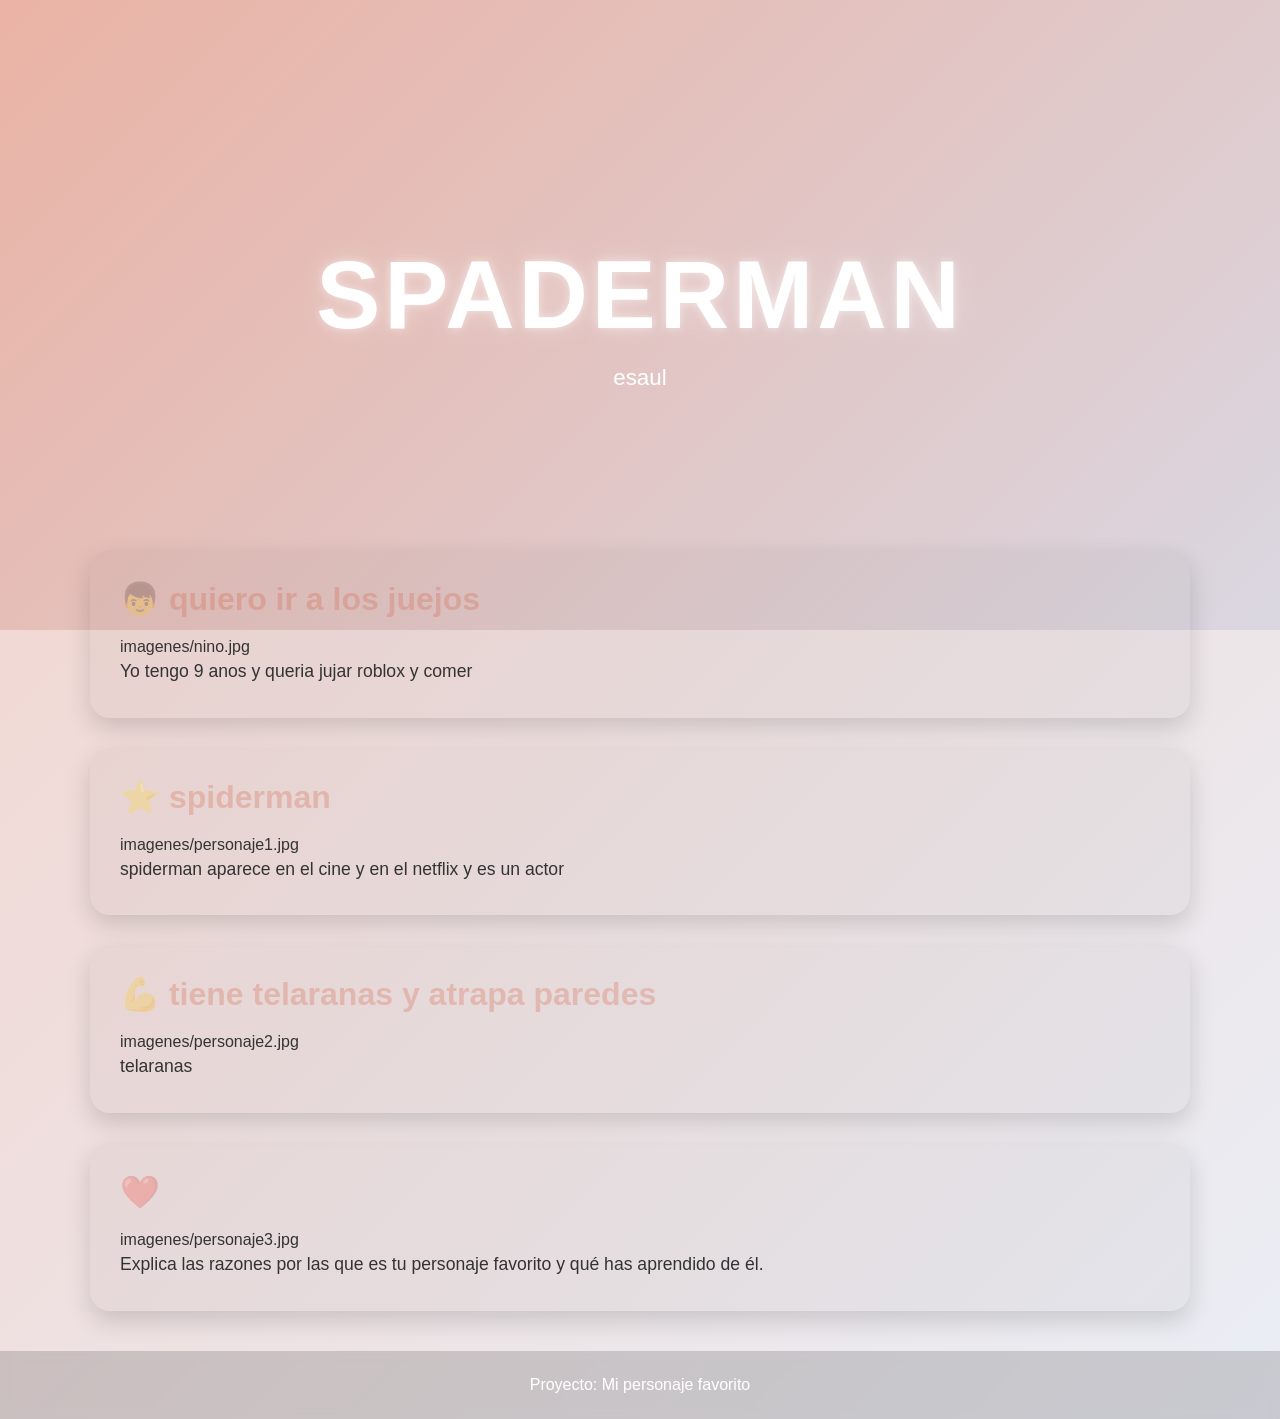
<file: docs/personajeFavorito/index.html>
<!DOCTYPE html>
<html lang="es">

<head>
    <meta charset="UTF-8">
    <meta name="viewport" content="width=device-width, initial-scale=1.0">
    <title>[Nombre del Personaje]</title>
    <link rel="stylesheet" href="style.css">
</head>

<body>

    <header class="hero">
        <div class="hero-content">
            <h1>spaderman

        
            </h1>
            <p spaderman<strong>esaul</strong></p>
        </div>
    </header>

    <main>

        <section class="card">
            <h2>👦 quiero ir a los juejos</h2>
            imagenes/nino.jpg

            <p>
                Yo tengo 9 anos
                 y queria jujar roblox
                  y comer
                
        
            </p>
        </section>

        <section class="card">
            <h2>⭐ spiderman</h2>
            imagenes/personaje1.jpg

            <p>
                spiderman aparece en el cine y en el netflix y es un actor
                
            </p>
        </section>

        <section class="card">
            <h2>💪 tiene telaranas y atrapa paredes</h2>
            imagenes/personaje2.jpg

            <p>
             telaranas   
    
            </p>
        </section>

        <section class="card">
            <h2>❤️ </h2>
            imagenes/personaje3.jpg

            <p>
                Explica las razones por las que es tu personaje favorito
                y qué has aprendido de él.
            </p>
        </section>

    </main>

    <footer>
        <p>Proyecto: Mi personaje favorito</p>
    </footer>

</body>

</html>
</file>
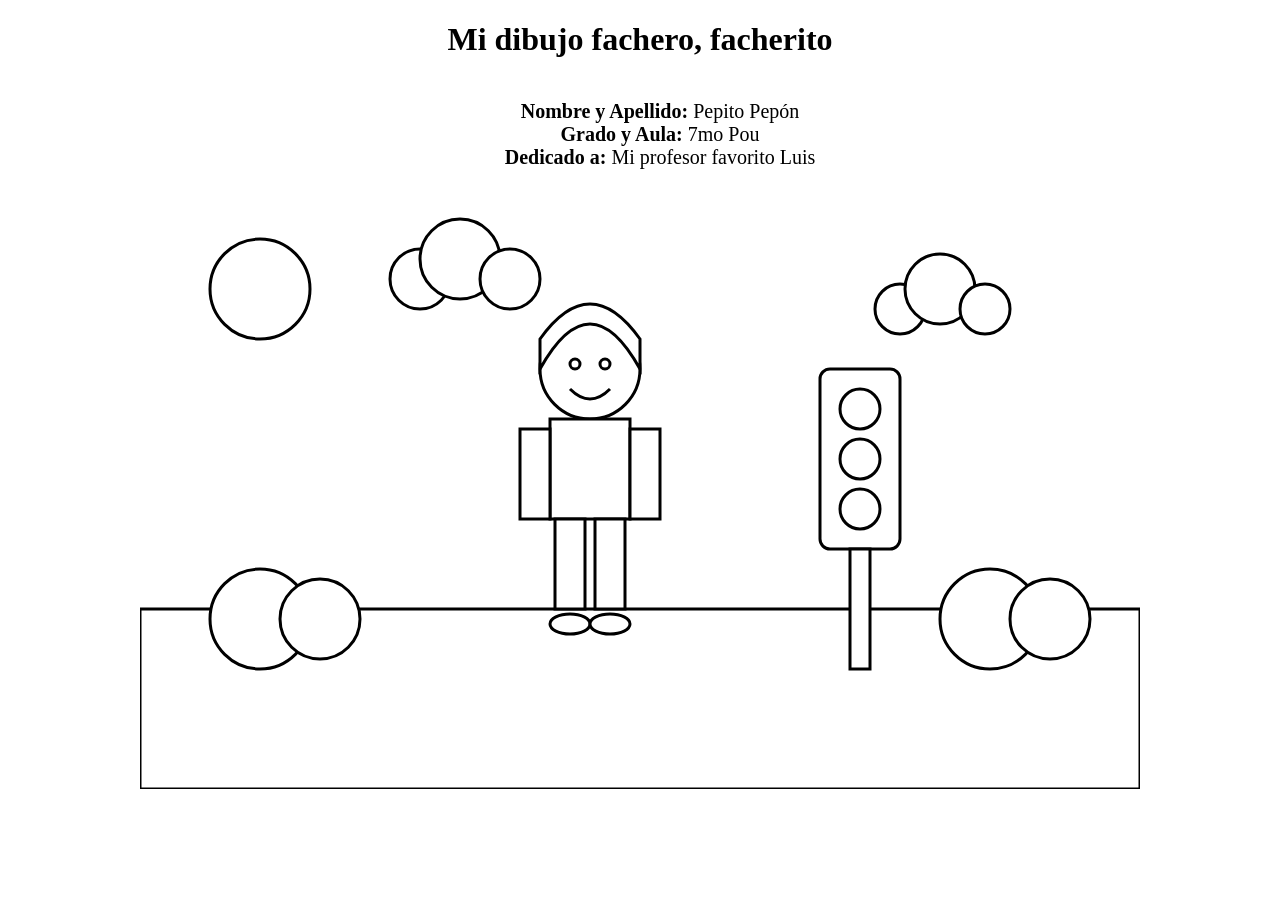
<file: docs/semaforoRGB/index.html>
<!DOCTYPE html>
<html lang="es">
<head>
    <meta charset="UTF-8">
    <title>Dibujo para colorear</title>
    <link rel="stylesheet" href="estilos.css">
</head>
<body>
<h1>Mi dibujo fachero, facherito</h1>
<ul>
  <li><strong>Nombre y Apellido:</strong> Pepito Pepón</li>
  <li><strong>Grado y Aula:</strong> 7mo Pou</li>
  <li><strong>Dedicado a:</strong> Mi profesor favorito Luis</li>
</ul>
<svg viewBox="0 0 1000 600" class="dibujo cielo">

    <!-- Sol -->
    <circle class="sol" cx="120" cy="100" r="50"/>

    <!-- Nubes -->
    <g class="nube">
        <circle class="nube-cuerpo" cx="280" cy="90" r="30"/>
        <circle class="nube-cuerpo" cx="320" cy="70" r="40"/>
        <circle class="nube-cuerpo" cx="370" cy="90" r="30"/>
    </g>

    <g class="nube">
        <circle class="nube-cuerpo" cx="760" cy="120" r="25"/>
        <circle class="nube-cuerpo" cx="800" cy="100" r="35"/>
        <circle class="nube-cuerpo" cx="845" cy="120" r="25"/>
    </g>

    <!-- Césped -->
    <rect class="cesped" x="0" y="420" width="1000" height="180"/>

    <!-- Arbustos -->
    <circle class="arbusto" cx="120" cy="430" r="50"/>
    <circle class="arbusto" cx="180" cy="430" r="40"/>

    <circle class="arbusto" cx="850" cy="430" r="50"/>
    <circle class="arbusto" cx="910" cy="430" r="40"/>

    <!-- Semáforo -->
    <g class="semaforo">

        <rect class="cuerpo-semaforo"
              x="680"
              y="180"
              width="80"
              height="180"
              rx="10"/>

        <circle class="luz-roja"
                cx="720"
                cy="220"
                r="20"/>

        <circle class="luz-amarilla"
                cx="720"
                cy="270"
                r="20"/>

        <circle class="luz-verde"
                cx="720"
                cy="320"
                r="20"/>

        <rect class="palo-semaforo"
              x="710"
              y="360"
              width="20"
              height="120"/>

    </g>

    <!-- Persona -->

    <!-- Cabeza -->
    <circle class="piel"
            cx="450"
            cy="180"
            r="50"/>

    <!-- Cabello -->
    <path class="cabello"
          d="M400 180
             Q450 90 500 180
             L500 150
             Q450 80 400 150 Z"/>

    <!-- Ojos -->
    <circle class="ojo"
            cx="435"
            cy="175"
            r="5"/>

    <circle class="ojo"
            cx="465"
            cy="175"
            r="5"/>

    <!-- Sonrisa -->
    <path class="boca"
          d="M430 200 Q450 220 470 200"/>

    <!-- Polo -->
    <rect class="polo"
          x="410"
          y="230"
          width="80"
          height="100"/>

    <!-- Brazos -->
    <rect class="piel"
          x="380"
          y="240"
          width="30"
          height="90"/>

    <rect class="piel"
          x="490"
          y="240"
          width="30"
          height="90"/>

    <!-- Pantalón -->
    <rect class="pantalon"
          x="415"
          y="330"
          width="30"
          height="90"/>

    <rect class="pantalon"
          x="455"
          y="330"
          width="30"
          height="90"/>

    <!-- Zapatos -->
    <ellipse class="zapato"
             cx="430"
             cy="435"
             rx="20"
             ry="10"/>

    <ellipse class="zapato"
             cx="470"
             cy="435"
             rx="20"
             ry="10"/>

</svg>

</body>
</html>
</file>
<file: docs/personajeFavorito/style.css>
/*======================================
  PALETA DE COLORES
======================================*/
:root {
    --color-primario: #d35e4146;
    --color-secundario: #19409417;
}

/*======================================
  CONFIGURACIÓN GENERAL
======================================*/
* {
    margin: 0;
    padding: 0;
    box-sizing: border-box;
}

body {
    font-family: "Segoe UI", Arial, sans-serif;

    background: linear-gradient(
        135deg,
        var(--color-primario),
        var(--color-secundario)
    );

    min-height: 100vh;
    color: #333;
}

/*======================================
  HERO
======================================*/
.hero {
    height: 70vh;

    display: flex;
    justify-content: center;
    align-items: center;

    text-align: center;

    background: linear-gradient(
        135deg,
        var(--color-primario),
        var(--color-secundario)
    );

    color: white;
}

.hero-content {
    animation: aparecer 1.5s ease;
}

.hero h1 {
    font-size: clamp(3rem, 8vw, 6rem);
    letter-spacing: 4px;
    text-transform: uppercase;

    text-shadow:
        0 0 10px rgba(255,255,255,.5),
        0 0 30px rgba(255,255,255,.3);

    animation: flotar 3s ease-in-out infinite;
}

.hero p {
    font-size: 1.4rem;
    margin-top: 15px;
}

/*======================================
  CONTENEDOR
======================================*/
main {
    width: 90%;
    max-width: 1100px;

    margin: -80px auto 40px;
}

/*======================================
  TARJETAS
======================================*/
.card {
    background: rgba(2, 8, 8, 0.034);

    margin-bottom: 30px;
    padding: 30px;

    border-radius: 20px;

    box-shadow: 0 10px 25px rgba(0,0,0,.15);

    transition: .3s;
}

.card:hover {
    transform: translateY(-8px);
}

.card h2 {
    color: var(--color-primario);
    margin-bottom: 20px;
    font-size: 2rem;
}

.card img {
    width: 100%;
    max-width: 450px;

    display: block;
    margin: 20px auto;

    border-radius: 15px;

    transition: .4s;
}

.card img:hover {
    transform: scale(1.05);
}

.card p {
    font-size: 1.1rem;
    line-height: 1.8;
}

/*======================================
  FOOTER
======================================*/
footer {
    text-align: center;

    padding: 25px;

    color: white;

    background: rgba(0,0,0,.15);

    backdrop-filter: blur(5px);
}

/*======================================
  ANIMACIONES
======================================*/
@keyframes aparecer {
    from {
        opacity: 0;
        transform: translateY(40px);
    }

    to {
        opacity: 1;
        transform: translateY(0);
    }
}

@keyframes flotar {
    0% {
        transform: translateY(0);
    }

    50% {
        transform: translateY(-10px);
    }

    100% {
        transform: translateY(0);
    }
}

/*======================================
  RESPONSIVE
======================================*/
@media (max-width: 768px) {

    .hero {
        height: 55vh;
    }

    .hero p {
        font-size: 1rem;
    }

    .card {
        padding: 20px;
    }

    .card h2 {
        font-size: 1.5rem;
    }
}
</file>
<file: docs/semaforoRGB/estilos.css>
body{
    margin:0;
    display:flex;
    justify-content:center;
    background:white;
    flex-direction: column;
    align-items: center;

}
h1 {
  text-align: center;
}
ul {
  list-style-type: none;
  display: flex;
  flex-direction: column;
  align-items: center;
  font-size: 20px;
}
.dibujo{
    width:1000px;
}

.cielo,
.sol,
.nube-cuerpo,
.cesped,
.arbusto,
.cuerpo-semaforo,
.luz-roja,
.luz-amarilla,
.luz-verde,
.palo-semaforo,
.piel,
.cabello,
.ojo,
.polo,
.pantalon,
.zapato{
    fill:white;
    stroke:black;
    stroke-width:3;
}
</file>
